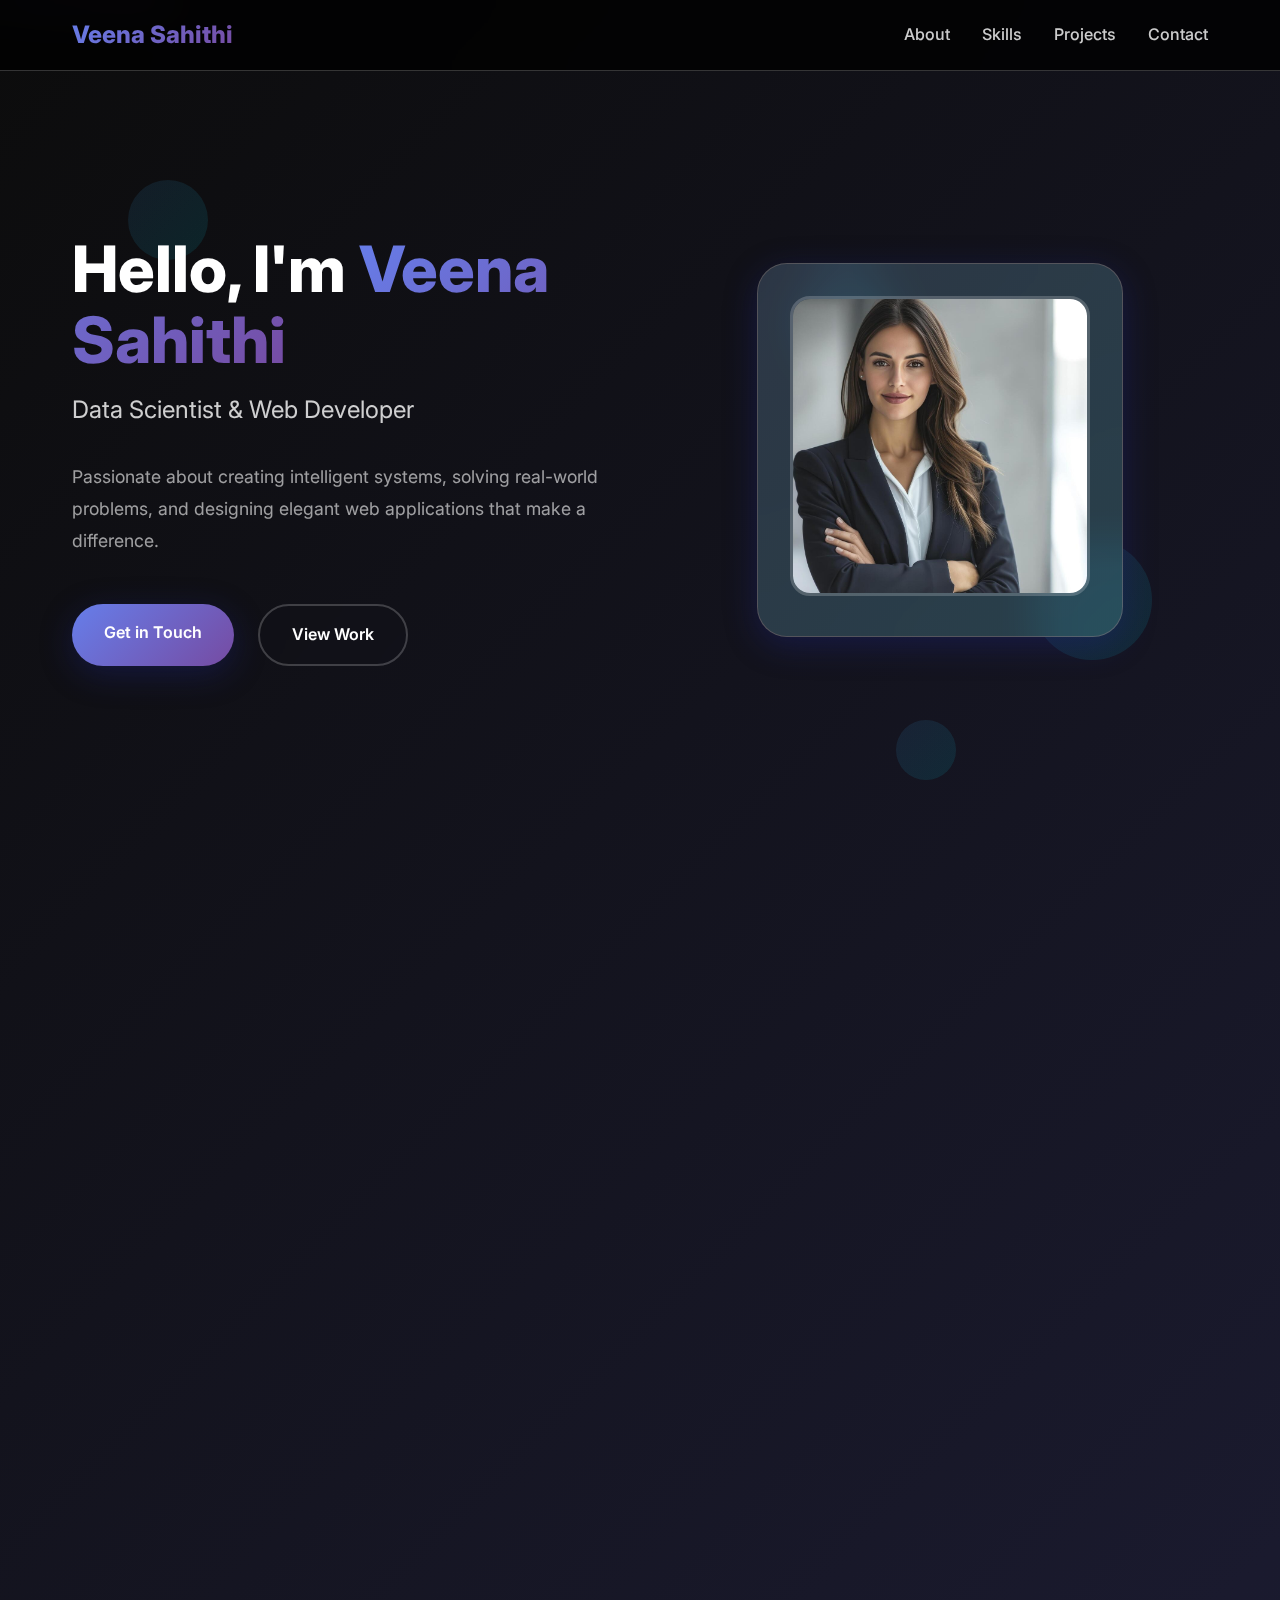
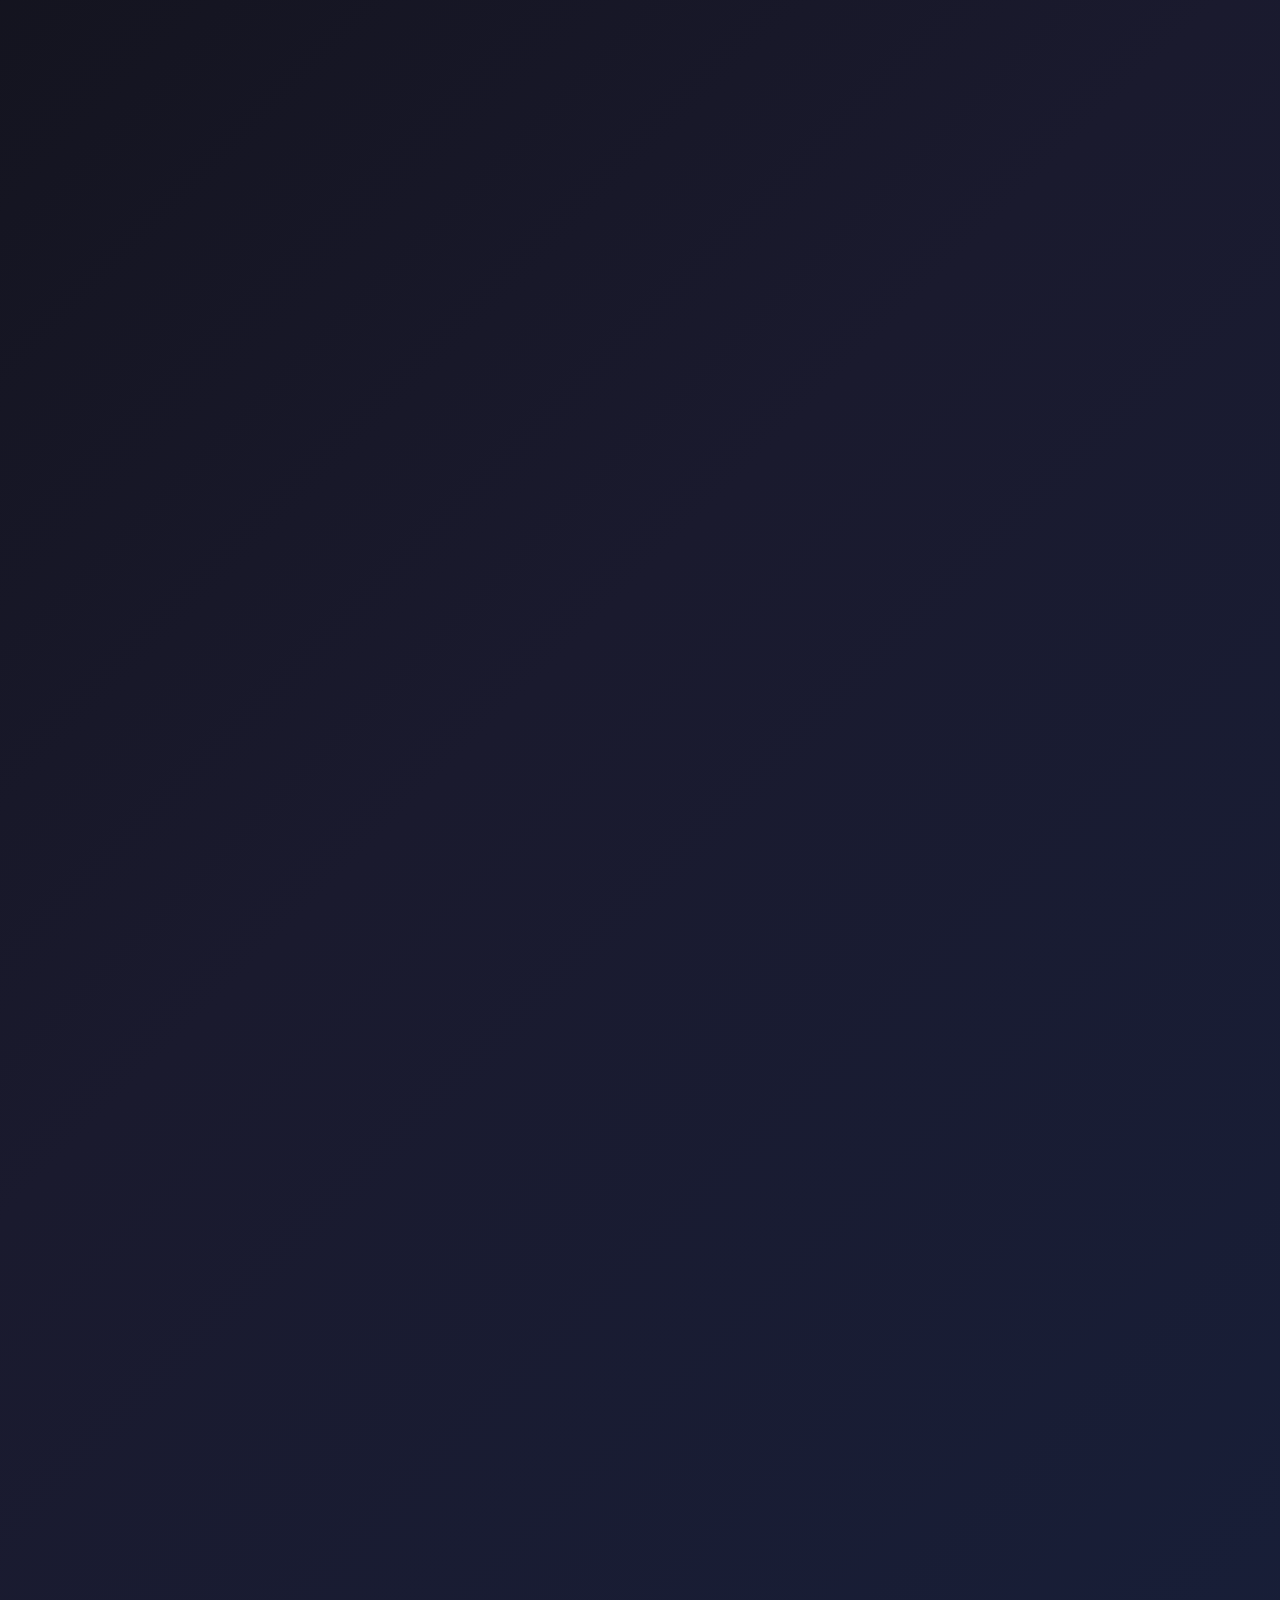
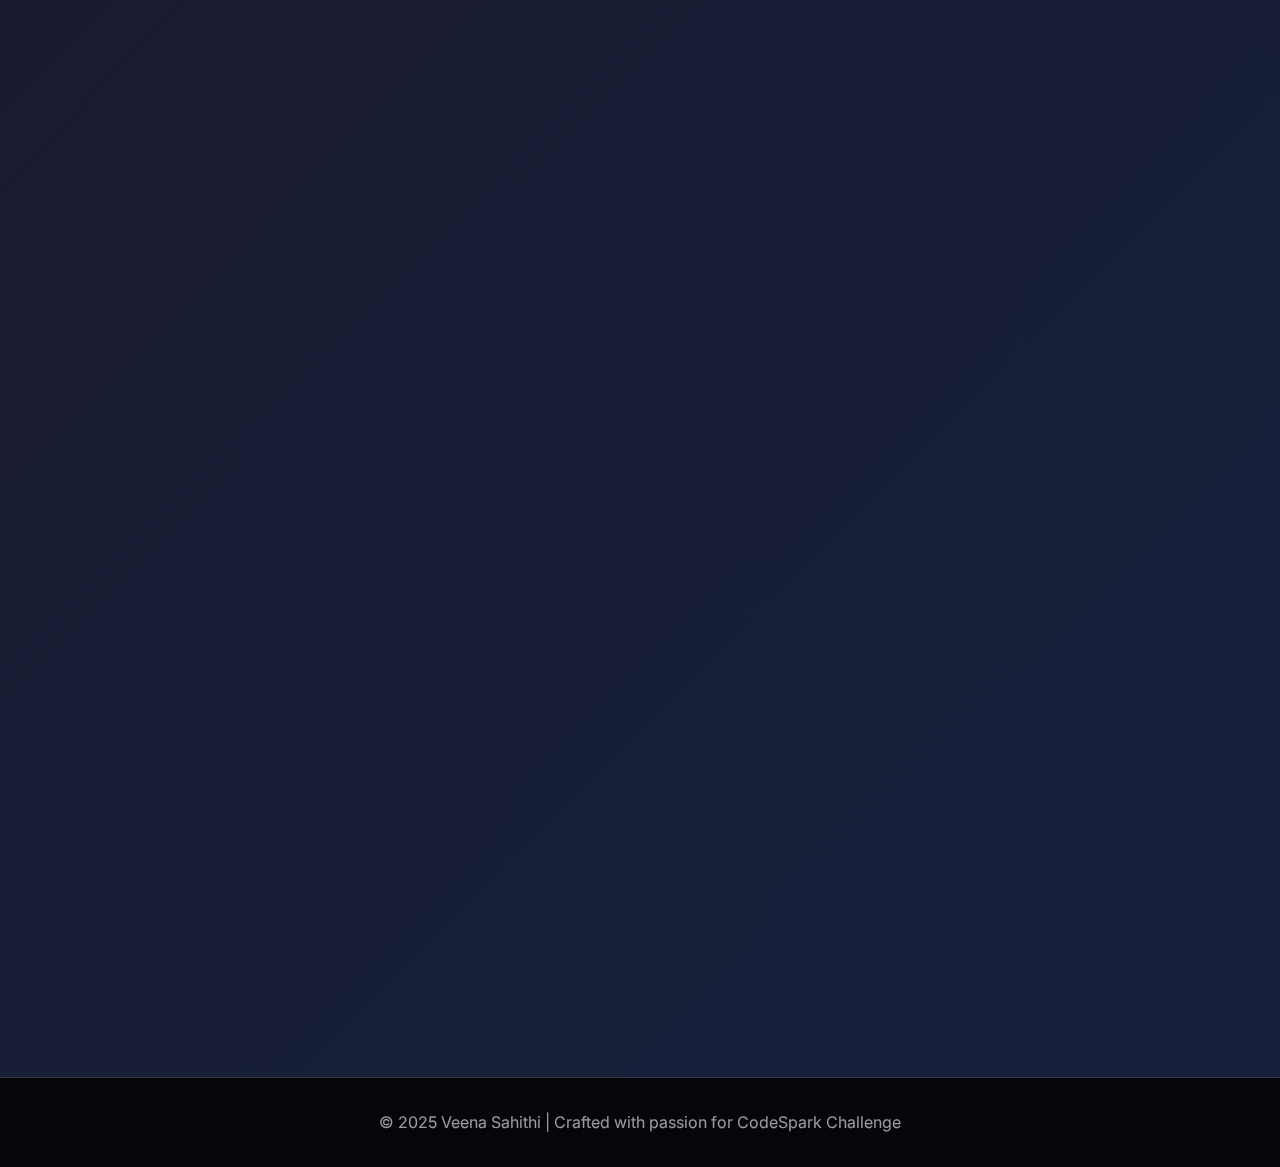
<file: index.html>
<!DOCTYPE html>
<html lang="en">
<head>
    <meta charset="UTF-8">
    <meta name="viewport" content="width=device-width, initial-scale=1.0">
    <title>Veena Sahithi | Portfolio</title>
    <link href="https://fonts.googleapis.com/css2?family=Inter:wght@300;400;500;600;700;800&family=JetBrains+Mono:wght@400;500;600&display=swap" rel="stylesheet">
    <link rel="stylesheet" href="style.css">
</head>
<body>
    <!-- Background Animation -->
    <div class="bg-animation">
        <div class="floating-shapes">
            <div class="shape"></div>
            <div class="shape"></div>
            <div class="shape"></div>
            <div class="shape"></div>
        </div>
    </div>

    <!-- Navigation -->
    <nav class="navbar">
        <div class="nav-container">
            <div class="logo">Veena Sahithi</div>
            <ul class="nav-links">
                <li><a href="#about">About</a></li>
                <li><a href="#skills">Skills</a></li>
                <li><a href="#projects">Projects</a></li>
                <li><a href="#contact">Contact</a></li>
            </ul>
        </div>
    </nav>

    <!-- Hero Section -->
    <section class="hero">
        <div class="hero-content">
            <div class="hero-text">
                <h1>Hello, I'm <span class="gradient-text">Veena Sahithi</span></h1>
                <div class="hero-subtitle">Data Scientist & Web Developer</div>
                <div class="hero-description">
                    Passionate about creating intelligent systems, solving real-world problems, 
                    and designing elegant web applications that make a difference.
                </div>
                <div class="cta-buttons">
                    <a href="#contact" class="btn-primary">Get in Touch</a>
                    <a href="#projects" class="btn-secondary">View Work</a>
                </div>
            </div>
            <div class="hero-image">
                <div class="profile-card">
                    <img src="pic.jpg" alt="Veena Sahithi" class="profile-image">
                </div>
            </div>
        </div>
    </section>

    <!-- About Section -->
    <section id="about" class="section">
        <div class="container">
            <div class="section-header fade-in">
                <h2 class="section-title">About Me</h2>
                <p class="section-subtitle">
                    Computer Science Engineering student specializing in Data Science, 
                    passionate about technology and innovation
                </p>
            </div>
            <div class="about-content fade-in">
                <div class="about-stats">
                    <div class="stat-card">
                        <div class="stat-number">3+</div>
                        <div class="stat-label">Projects</div>
                    </div>
                    <div class="stat-card">
                        <div class="stat-number">6+</div>
                        <div class="stat-label">Technologies</div>
                    </div>
                    <div class="stat-card">
                        <div class="stat-number">2+</div>
                        <div class="stat-label">Years Learning</div>
                    </div>
                    <div class="stat-card">
                        <div class="stat-number">∞</div>
                        <div class="stat-label">Passion</div>
                    </div>
                </div>
                <div class="about-text">
                    <p>
                        I am a dedicated Computer Science and Engineering student with a specialization in Data Science. 
                        My journey in technology is driven by curiosity and a desire to create solutions that matter.
                    </p>
                    <p>
                        From developing intelligent systems to crafting beautiful web experiences, I combine technical 
                        expertise with creative problem-solving to deliver impactful projects. I'm constantly learning 
                        and exploring new technologies to stay at the forefront of innovation.
                    </p>
                </div>
            </div>
        </div>
    </section>

    <!-- Skills Section -->
    <section id="skills" class="section">
        <div class="container">
            <div class="section-header fade-in">
                <h2 class="section-title">Skills & Technologies</h2>
                <p class="section-subtitle">
                    Technologies and tools I use to bring ideas to life
                </p>
            </div>
            <div class="skills-grid fade-in">
                <div class="skill-card">
                    <div class="skill-icon">🌐</div>
                    <div class="skill-name">HTML/CSS</div>
                    <div class="skill-level">Advanced</div>
                </div>
                <div class="skill-card">
                    <div class="skill-icon">⚡</div>
                    <div class="skill-name">JavaScript</div>
                    <div class="skill-level">Intermediate</div>
                </div>
                <div class="skill-card">
                    <div class="skill-icon">🐍</div>
                    <div class="skill-name">Python</div>
                    <div class="skill-level">Advanced</div>
                </div>
                <div class="skill-card">
                    <div class="skill-icon">☕</div>
                    <div class="skill-name">Java</div>
                    <div class="skill-level">Intermediate</div>
                </div>
                <div class="skill-card">
                    <div class="skill-icon">📊</div>
                    <div class="skill-name">Data Science</div>
                    <div class="skill-level">Advanced</div>
                </div>
                <div class="skill-card">
                    <div class="skill-icon">🤖</div>
                    <div class="skill-name">Machine Learning</div>
                    <div class="skill-level">Intermediate</div>
                </div>
            </div>
        </div>
    </section>

    <!-- Projects Section -->
    <section id="projects" class="section">
        <div class="container">
            <div class="section-header fade-in">
                <h2 class="section-title">Featured Projects</h2>
                <p class="section-subtitle">
                    A showcase of my recent work and creative solutions
                </p>
            </div>
            <div class="projects-grid fade-in">
                <div class="project-card">
                    <img src="food.jpg" alt="Product List with Cart" class="project-image">
                    <div class="project-content">
                        <h3 class="project-title">Product List with Cart</h3>
                        <p class="project-description">
                            Interactive e-commerce interface with dynamic cart functionality, 
                            showcasing modern web development practices and user experience design.
                        </p>
                        <div class="project-links">
                            <a href="https://github.com/veenasahithi2004/product-list-with-cart" class="project-link link-primary">GitHub</a>
                            <a href="https://product-list-with-cart-j5v3.vercel.app/" class="project-link link-secondary">Live Demo</a>
                        </div>
                    </div>
                </div>
                <div class="project-card">
                    <img src="policy.jpg" alt="Insurance Assistant App" class="project-image">
                    <div class="project-content">
                        <h3 class="project-title">PolicyPal AI</h3>
                        <p class="project-description">
                            AI-powered insurance assistant application built with Streamlit, 
                            helping users understand and navigate insurance policies efficiently.
                        </p>
                        <div class="project-links">
                            <a href="https://github.com/veenasahithi2004/policypal-ai/tree/main" class="project-link link-primary">GitHub</a>
                            <a href="https://policypal-ai-j7avdpnfmwpejzrre8var7.streamlit.app/" class="project-link link-secondary">Live Demo</a>
                        </div>
                    </div>
                </div>
                <div class="project-card">
                    <img src="porti_pic.jpg" alt="Portfolio Website" class="project-image">
                    <div class="project-content">
                        <h3 class="project-title">Portfolio Website</h3>
                        <p class="project-description">
                            Modern, responsive portfolio website showcasing projects and skills 
                            with clean design and smooth user interactions.
                        </p>
                        <div class="project-links">
                            <a href="https://github.com/veenasahithi2004/portifolio_web/tree/main" class="project-link link-primary">GitHub</a>
                            <a href="https://portifolioapp-two.vercel.app/" class="project-link link-secondary">Live Demo</a>
                        </div>
                    </div>
                </div>
            </div>
        </div>
    </section>

    <!-- Contact Section -->
    <section id="contact" class="section">
        <div class="container">
            <div class="section-header fade-in">
                <h2 class="section-title">Let's Connect</h2>
                <p class="section-subtitle">
                    Ready to collaborate? Let's discuss your next project or opportunity
                </p>
            </div>
            <div class="contact-content fade-in">
                <div class="contact-grid">
                    <div class="contact-card">
                        <div class="contact-icon">📧</div>
                        <div class="contact-label">Email</div>
                        <div class="contact-info">
                            <a href="mailto:veenasahithi2004@gmail.com">veenasahithi2004@gmail.com</a>
                        </div>
                    </div>
                    <div class="contact-card">
                        <div class="contact-icon">💼</div>
                        <div class="contact-label">LinkedIn</div>
                        <div class="contact-info">
                            <a href="https://www.linkedin.com/in/mareedu-veena-sahithi-316aa0331/" target="_blank">linkedin.com/in/mareedu-veena-sahithi</a>
                        </div>
                    </div>
                    <div class="contact-card">
                        <div class="contact-icon">💻</div>
                        <div class="contact-label">GitHub</div>
                        <div class="contact-info">
                            <a href="https://github.com/veenasahithi2004" target="_blank">github.com/veenasahithi2004</a>
                        </div>
                    </div>
                </div>
            </div>
        </div>
    </section>

    <!-- Footer -->
    <footer class="footer">
        <div class="container">
            <p>© 2025 Veena Sahithi | Crafted with passion for CodeSpark Challenge</p>
        </div>
    </footer>

    <!-- Scroll-triggered animations -->
    

    <!-- Accessibility Skip Link -->
    <a href="#main-content" class="skip-link">Skip to main content</a>
    <link rel="stylesheet" href="style1.css">
</body>
</html>
</file>
<file: style.css>
/* CSS Variables for consistent theming */
:root {
    --primary-gradient: linear-gradient(135deg, #667eea 0%, #764ba2 100%);
    --secondary-gradient: linear-gradient(135deg, #f093fb 0%, #f5576c 100%);
    --accent-gradient: linear-gradient(135deg, #4facfe 0%, #00f2fe 100%);
    --dark-gradient: linear-gradient(135deg, #0c0c0c 0%, #1a1a2e 50%, #16213e 100%);
    --glass-bg: rgba(255, 255, 255, 0.1);
    --glass-border: rgba(255, 255, 255, 0.2);
    --text-primary: #ffffff;
    --text-secondary: rgba(255, 255, 255, 0.8);
    --text-muted: rgba(255, 255, 255, 0.6);
    --shadow-glow: 0 8px 32px rgba(31, 38, 135, 0.37);
    --shadow-intense: 0 15px 35px rgba(0, 0, 0, 0.3);
}

/* Global Reset and Base Styles */
* {
    margin: 0;
    padding: 0;
    box-sizing: border-box;
}

html {
    scroll-behavior: smooth;
    overflow-x: hidden;
}

body {
    font-family: 'Inter', sans-serif;
    background: var(--dark-gradient);
    color: var(--text-primary);
    line-height: 1.6;
    overflow-x: hidden;
}

/* Animated Background Elements */
.bg-animation {
    position: fixed;
    top: 0;
    left: 0;
    width: 100%;
    height: 100%;
    z-index: -1;
    overflow: hidden;
}

.floating-shapes {
    position: absolute;
    width: 100%;
    height: 100%;
}

.shape {
    position: absolute;
    border-radius: 50%;
    background: var(--accent-gradient);
    opacity: 0.1;
    animation: float 20s infinite ease-in-out;
}

.shape:nth-child(1) {
    width: 80px;
    height: 80px;
    top: 20%;
    left: 10%;
    animation-delay: 0s;
}

.shape:nth-child(2) {
    width: 120px;
    height: 120px;
    top: 60%;
    right: 10%;
    animation-delay: -5s;
}

.shape:nth-child(3) {
    width: 60px;
    height: 60px;
    top: 80%;
    left: 70%;
    animation-delay: -10s;
}

.shape:nth-child(4) {
    width: 100px;
    height: 100px;
    top: 30%;
    right: 30%;
    animation-delay: -15s;
}

@keyframes float {
    0%, 100% { transform: translateY(0px) rotate(0deg); }
    25% { transform: translateY(-20px) rotate(90deg); }
    50% { transform: translateY(-40px) rotate(180deg); }
    75% { transform: translateY(-20px) rotate(270deg); }
}

/* Navigation */
.navbar {
    position: fixed;
    top: 0;
    left: 0;
    right: 0;
    z-index: 1000;
    backdrop-filter: blur(20px);
    background: rgba(0, 0, 0, 0.8);
    border-bottom: 1px solid var(--glass-border);
    padding: 1rem 0;
    transition: all 0.3s ease;
}

.nav-container {
    max-width: 1200px;
    margin: 0 auto;
    display: flex;
    justify-content: space-between;
    align-items: center;
    padding: 0 2rem;
}

.logo {
    font-size: 1.5rem;
    font-weight: 800;
    background: var(--primary-gradient);
    -webkit-background-clip: text;
    -webkit-text-fill-color: transparent;
    background-clip: text;
}

.nav-links {
    display: flex;
    list-style: none;
    gap: 2rem;
}

.nav-links a {
    color: var(--text-secondary);
    text-decoration: none;
    font-weight: 500;
    position: relative;
    transition: all 0.3s ease;
}

.nav-links a:hover {
    color: var(--text-primary);
}

.nav-links a::after {
    content: '';
    position: absolute;
    bottom: -5px;
    left: 0;
    width: 0;
    height: 2px;
    background: var(--accent-gradient);
    transition: width 0.3s ease;
}

.nav-links a:hover::after {
    width: 100%;
}

/* Hero Section */
.hero {
    height: 100vh;
    display: flex;
    align-items: center;
    justify-content: center;
    position: relative;
    overflow: hidden;
}

.hero-content {
    max-width: 1200px;
    margin: 0 auto;
    display: grid;
    grid-template-columns: 1fr 1fr;
    gap: 4rem;
    align-items: center;
    padding: 0 2rem;
    z-index: 2;
}

.hero-text {
    animation: slideInLeft 1s ease-out;
}

.hero-text h1 {
    font-size: 4rem;
    font-weight: 800;
    margin-bottom: 1rem;
    line-height: 1.1;
}

.gradient-text {
    background: var(--primary-gradient);
    -webkit-background-clip: text;
    -webkit-text-fill-color: transparent;
    background-clip: text;
}

.hero-subtitle {
    font-size: 1.5rem;
    color: var(--text-secondary);
    margin-bottom: 2rem;
    font-weight: 400;
}

.hero-description {
    font-size: 1.1rem;
    color: var(--text-muted);
    margin-bottom: 3rem;
    line-height: 1.8;
}

.cta-buttons {
    display: flex;
    gap: 1.5rem;
}

.btn-primary, .btn-secondary {
    padding: 1rem 2rem;
    border-radius: 50px;
    text-decoration: none;
    font-weight: 600;
    transition: all 0.3s ease;
    position: relative;
    overflow: hidden;
}

.btn-primary {
    background: var(--primary-gradient);
    color: white;
    box-shadow: var(--shadow-glow);
}

.btn-primary:hover {
    transform: translateY(-3px);
    box-shadow: 0 15px 40px rgba(102, 126, 234, 0.4);
}

.btn-secondary {
    background: transparent;
    color: var(--text-primary);
    border: 2px solid var(--glass-border);
    backdrop-filter: blur(10px);
}

.btn-secondary:hover {
    background: var(--glass-bg);
    border-color: rgba(255, 255, 255, 0.4);
    transform: translateY(-3px);
}

.hero-image {
    display: flex;
    justify-content: center;
    animation: slideInRight 1s ease-out;
}

.profile-card {
    background: var(--glass-bg);
    backdrop-filter: blur(20px);
    border: 1px solid var(--glass-border);
    border-radius: 30px;
    padding: 2rem;
    box-shadow: var(--shadow-glow);
    position: relative;
    overflow: hidden;
}

.profile-card::before {
    content: '';
    position: absolute;
    top: 0;
    left: 0;
    right: 0;
    bottom: 0;
    background: var(--accent-gradient);
    opacity: 0.1;
    z-index: -1;
}

.profile-image {
    width: 300px;
    height: 300px;
    border-radius: 20px;
    object-fit: cover;
    border: 3px solid rgba(255, 255, 255, 0.2);
    transition: all 0.3s ease;
}

.profile-image:hover {
    transform: scale(1.05);
    border-color: rgba(255, 255, 255, 0.4);
}

/* Sections */
.section {
    padding: 6rem 0;
    position: relative;
}

.container {
    max-width: 1200px;
    margin: 0 auto;
    padding: 0 2rem;
}

.section-header {
    text-align: center;
    margin-bottom: 4rem;
}

.section-title {
    font-size: 3rem;
    font-weight: 800;
    margin-bottom: 1rem;
    background: var(--primary-gradient);
    -webkit-background-clip: text;
    -webkit-text-fill-color: transparent;
    background-clip: text;
}

.section-subtitle {
    font-size: 1.2rem;
    color: var(--text-muted);
    max-width: 600px;
    margin: 0 auto;
}

/* About Section */
.about-content {
    display: grid;
    grid-template-columns: 1fr 2fr;
    gap: 4rem;
    align-items: center;
}

.about-stats {
    display: grid;
    grid-template-columns: 1fr 1fr;
    gap: 2rem;
}

.stat-card {
    background: var(--glass-bg);
    backdrop-filter: blur(20px);
    border: 1px solid var(--glass-border);
    border-radius: 20px;
    padding: 2rem;
    text-align: center;
    transition: all 0.3s ease;
}

.stat-card:hover {
    transform: translateY(-5px);
    box-shadow: var(--shadow-glow);
}

.stat-number {
    font-size: 2.5rem;
    font-weight: 800;
    background: var(--accent-gradient);
    -webkit-background-clip: text;
    -webkit-text-fill-color: transparent;
    background-clip: text;
}

.stat-label {
    color: var(--text-muted);
    font-size: 0.9rem;
    text-transform: uppercase;
    letter-spacing: 1px;
}

.about-text {
    font-size: 1.1rem;
    line-height: 1.8;
    color: var(--text-secondary);
}

/* Skills Section */
.skills-grid {
    display: grid;
    grid-template-columns: repeat(auto-fit, minmax(200px, 1fr));
    gap: 2rem;
}

.skill-card {
    background: var(--glass-bg);
    backdrop-filter: blur(20px);
    border: 1px solid var(--glass-border);
    border-radius: 20px;
    padding: 2rem;
    text-align: center;
    transition: all 0.3s ease;
    position: relative;
    overflow: hidden;
}

.skill-card::before {
    content: '';
    position: absolute;
    top: 0;
    left: -100%;
    width: 100%;
    height: 100%;
    background: var(--primary-gradient);
    opacity: 0.1;
    transition: left 0.5s ease;
}

.skill-card:hover::before {
    left: 0;
}

.skill-card:hover {
    transform: translateY(-10px);
    box-shadow: var(--shadow-intense);
    border-color: rgba(255, 255, 255, 0.3);
}

.skill-icon {
    font-size: 3rem;
    margin-bottom: 1rem;
    background: var(--accent-gradient);
    -webkit-background-clip: text;
    -webkit-text-fill-color: transparent;
    background-clip: text;
}

.skill-name {
    font-size: 1.3rem;
    font-weight: 600;
    margin-bottom: 0.5rem;
}

.skill-level {
    color: var(--text-muted);
    font-size: 0.9rem;
}

/* Projects Section */
.projects-grid {
    display: grid;
    grid-template-columns: repeat(auto-fit, minmax(350px, 1fr));
    gap: 2rem;
}

.project-card {
    background: var(--glass-bg);
    backdrop-filter: blur(20px);
    border: 1px solid var(--glass-border);
    border-radius: 25px;
    overflow: hidden;
    transition: all 0.3s ease;
    position: relative;
}

.project-card:hover {
    transform: translateY(-15px);
    box-shadow: var(--shadow-intense);
}

.project-image {
    width: 100%;
    height: 200px;
    object-fit: cover;
    transition: all 0.3s ease;
}

.project-card:hover .project-image {
    transform: scale(1.1);
}

.project-content {
    padding: 2rem;
}

.project-title {
    font-size: 1.5rem;
    font-weight: 700;
    margin-bottom: 1rem;
    background: var(--primary-gradient);
    -webkit-background-clip: text;
    -webkit-text-fill-color: transparent;
    background-clip: text;
}

.project-description {
    color: var(--text-muted);
    margin-bottom: 2rem;
    line-height: 1.6;
}

.project-links {
    display: flex;
    gap: 1rem;
}

.project-link {
    padding: 0.8rem 1.5rem;
    border-radius: 25px;
    text-decoration: none;
    font-weight: 600;
    font-size: 0.9rem;
    transition: all 0.3s ease;
}

.link-primary {
    background: var(--primary-gradient);
    color: white;
}

.link-primary:hover {
    transform: translateY(-2px);
    box-shadow: 0 10px 25px rgba(102, 126, 234, 0.3);
}

.link-secondary {
    background: transparent;
    color: var(--text-secondary);
    border: 1px solid var(--glass-border);
}

.link-secondary:hover {
    background: var(--glass-bg);
    border-color: rgba(255, 255, 255, 0.4);
}

/* Contact Section */
.contact-content {
    max-width: 800px;
    margin: 0 auto;
    text-align: center;
}

.contact-grid {
    display: grid;
    grid-template-columns: repeat(auto-fit, minmax(250px, 1fr));
    gap: 2rem;
    margin-top: 3rem;
}

.contact-card {
    background: var(--glass-bg);
    backdrop-filter: blur(20px);
    border: 1px solid var(--glass-border);
    border-radius: 20px;
    padding: 2rem;
    transition: all 0.3s ease;
}

.contact-card:hover {
    transform: translateY(-5px);
    box-shadow: var(--shadow-glow);
}

.contact-icon {
    font-size: 2.5rem;
    margin-bottom: 1rem;
    background: var(--accent-gradient);
    -webkit-background-clip: text;
    -webkit-text-fill-color: transparent;
    background-clip: text;
}

.contact-label {
    font-weight: 600;
    margin-bottom: 0.5rem;
}

.contact-info {
    color: var(--text-muted);
}

.contact-info a {
    color: var(--text-secondary);
    text-decoration: none;
    transition: color 0.3s ease;
}

.contact-info a:hover {
    color: var(--text-primary);
}

/* Footer */
.footer {
    background: rgba(0, 0, 0, 0.8);
    backdrop-filter: blur(20px);
    border-top: 1px solid var(--glass-border);
    padding: 2rem 0;
    text-align: center;
    color: var(--text-muted);
}

/* Animations */
@keyframes slideInLeft {
    from {
        opacity: 0;
        transform: translateX(-50px);
    }
    to {
        opacity: 1;
        transform: translateX(0);
    }
}

@keyframes slideInRight {
    from {
        opacity: 0;
        transform: translateX(50px);
    }
    to {
        opacity: 1;
        transform: translateX(0);
    }
}

.fade-in {
    opacity: 0;
    transform: translateY(30px);
    animation: fadeInUp 0.8s ease-out forwards;
}

@keyframes fadeInUp {
    to {
        opacity: 1;
        transform: translateY(0);
    }
}

/* Responsive Design */
@media (max-width: 768px) {
    .hero-content {
        grid-template-columns: 1fr;
        text-align: center;
        gap: 2rem;
    }

    .hero-text h1 {
        font-size: 2.5rem;
    }

    .hero-subtitle {
        font-size: 1.2rem;
    }

    .cta-buttons {
        flex-direction: column;
        align-items: center;
    }

    .about-content {
        grid-template-columns: 1fr;
        gap: 2rem;
    }

    .nav-links {
        display: none;
    }

    .section-title {
        font-size: 2rem;
    }

    .profile-image {
        width: 250px;
        height: 250px;
    }
}

@media (max-width: 480px) {
    .container {
        padding: 0 1rem;
    }

    .hero-text h1 {
        font-size: 2rem;
    }

    .projects-grid {
        grid-template-columns: 1fr;
    }

    .profile-image {
        width: 200px;
        height: 200px;
    }
}
</file>
<file: style1.css>
/* Additional animations and effects */
.parallax-effect {
    transform: translateZ(0);
    will-change: transform;
}

/* Intersection Observer Animation Classes */
.animate-on-scroll {
    opacity: 0;
    transform: translateY(50px);
    transition: all 0.8s cubic-bezier(0.25, 0.46, 0.45, 0.94);
}

.animate-on-scroll.is-visible {
    opacity: 1;
    transform: translateY(0);
}

/* Staggered animation delays */
.skill-card:nth-child(1) { animation-delay: 0.1s; }
.skill-card:nth-child(2) { animation-delay: 0.2s; }
.skill-card:nth-child(3) { animation-delay: 0.3s; }
.skill-card:nth-child(4) { animation-delay: 0.4s; }
.skill-card:nth-child(5) { animation-delay: 0.5s; }
.skill-card:nth-child(6) { animation-delay: 0.6s; }

.project-card:nth-child(1) { animation-delay: 0.1s; }
.project-card:nth-child(2) { animation-delay: 0.3s; }
.project-card:nth-child(3) { animation-delay: 0.5s; }

.contact-card:nth-child(1) { animation-delay: 0.1s; }
.contact-card:nth-child(2) { animation-delay: 0.2s; }
.contact-card:nth-child(3) { animation-delay: 0.3s; }

/* Enhanced hover effects */
.skill-card {
    transition: all 0.4s cubic-bezier(0.175, 0.885, 0.32, 1.275);
}

.project-card {
    transition: all 0.4s cubic-bezier(0.175, 0.885, 0.32, 1.275);
}

/* Glowing text effect */
.glow-text {
    text-shadow: 0 0 20px rgba(102, 126, 234, 0.5);
}

/* Pulse animation for CTA buttons */
@keyframes pulse {
    0% {
        box-shadow: 0 0 0 0 rgba(102, 126, 234, 0.7);
    }
    70% {
        box-shadow: 0 0 0 10px rgba(102, 126, 234, 0);
    }
    100% {
        box-shadow: 0 0 0 0 rgba(102, 126, 234, 0);
    }
}

.btn-primary {
    animation: pulse 2s infinite;
}

.btn-primary:hover {
    animation: none;
}

/* Smooth scrolling enhancement */
html {
    scroll-behavior: smooth;
    scroll-padding-top: 80px;
}

/* Loading animation */
@keyframes fadeInScale {
    0% {
        opacity: 0;
        transform: scale(0.8) translateY(30px);
    }
    100% {
        opacity: 1;
        transform: scale(1) translateY(0);
    }
}

.fade-in-scale {
    animation: fadeInScale 0.8s ease-out forwards;
}

/* Gradient border animation */
@keyframes borderGlow {
    0%, 100% {
        background-position: 0% 50%;
    }
    50% {
        background-position: 100% 50%;
    }
}

.animated-border {
    background: linear-gradient(-45deg, #667eea, #764ba2, #f093fb, #f5576c, #4facfe, #00f2fe);
    background-size: 400% 400%;
    animation: borderGlow 15s ease infinite;
    padding: 2px;
    border-radius: 25px;
}

.animated-border .project-card {
    background: var(--dark-gradient);
    border-radius: 23px;
}

/* Text typing effect */
.typing-effect {
    overflow: hidden;
    white-space: nowrap;
    border-right: 2px solid var(--text-primary);
    animation: typing 3.5s steps(40, end), blink-caret 0.75s step-end infinite;
}

@keyframes typing {
    from { width: 0; }
    to { width: 100%; }
}

@keyframes blink-caret {
    from, to { border-color: transparent; }
    50% { border-color: var(--text-primary); }
}

/* Enhanced mobile responsiveness */
@media (max-width: 768px) {
    .floating-shapes {
        display: none; /* Hide floating shapes on mobile for better performance */
    }

    .hero-text h1 {
        font-size: 2.5rem;
        line-height: 1.2;
    }

    .section-title {
        font-size: 2.2rem;
    }

    .skill-card, .project-card, .contact-card {
        transform: none !important; /* Disable hover transforms on mobile */
    }

    .cta-buttons {
        flex-direction: column;
        align-items: center;
        gap: 1rem;
    }

    .btn-primary, .btn-secondary {
        width: 100%;
        max-width: 250px;
        text-align: center;
    }
}

@media (max-width: 480px) {
    .section {
        padding: 4rem 0;
    }

    .hero-text h1 {
        font-size: 2rem;
    }

    .hero-subtitle {
        font-size: 1rem;
    }

    .profile-card {
        padding: 1.5rem;
    }

    .profile-image {
        width: 180px;
        height: 180px;
    }

    .about-stats {
        grid-template-columns: 1fr 1fr;
        gap: 1rem;
    }

    .stat-card {
        padding: 1.5rem;
    }

    .stat-number {
        font-size: 2rem;
    }
}

/* Dark theme enhancements */
@media (prefers-color-scheme: dark) {
    :root {
        --glass-bg: rgba(255, 255, 255, 0.05);
        --glass-border: rgba(255, 255, 255, 0.1);
    }
}

/* Reduced motion for accessibility */
@media (prefers-reduced-motion: reduce) {
    *,
    *::before,
    *::after {
        animation-duration: 0.01ms !important;
        animation-iteration-count: 1 !important;
        transition-duration: 0.01ms !important;
    }

    .floating-shapes {
        display: none;
    }
}

/* High contrast mode support */
@media (prefers-contrast: high) {
    :root {
        --text-primary: #ffffff;
        --text-secondary: #e0e0e0;
        --text-muted: #c0c0c0;
        --glass-border: rgba(255, 255, 255, 0.5);
    }
}

/* Focus management for accessibility */
.nav-links a:focus,
.btn-primary:focus,
.btn-secondary:focus,
.project-link:focus,
.contact-info a:focus {
    outline: 2px solid var(--accent-gradient);
    outline-offset: 2px;
}

/* Skip link for accessibility */
.skip-link {
    position: absolute;
    top: -40px;
    left: 6px;
    background: var(--primary-gradient);
    color: white;
    padding: 8px;
    text-decoration: none;
    z-index: 100;
    border-radius: 4px;
}

.skip-link:focus {
    top: 6px;
}
</file>
